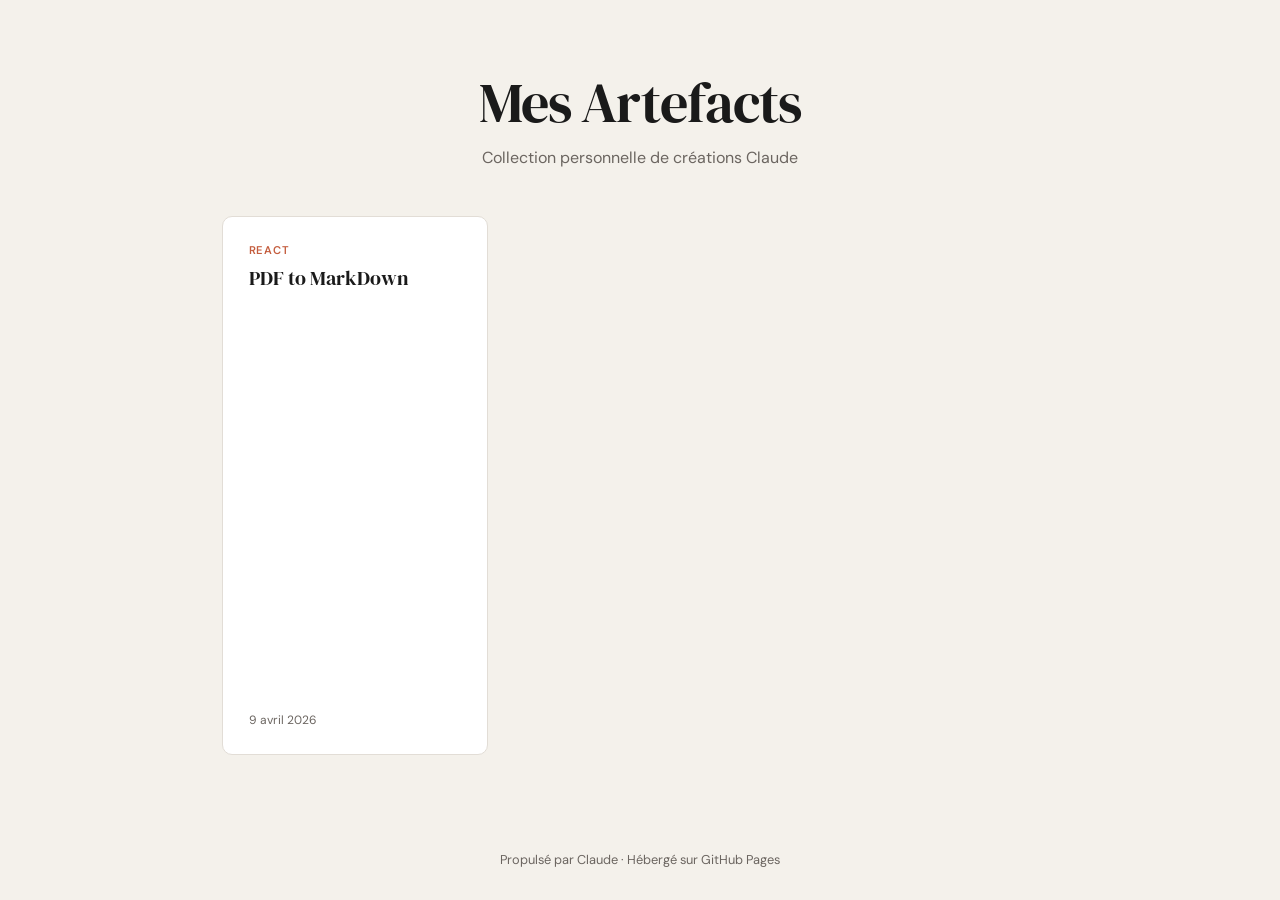
<file: index.html>
<!DOCTYPE html>
<html lang="fr">
<head>
    <meta charset="UTF-8">
    <meta name="viewport" content="width=device-width, initial-scale=1.0">
    <link rel="icon" type="image/png" href="fav.png">
    <title>Mes Outils 🛠️</title>
    <link rel="preconnect" href="https://fonts.googleapis.com">
    <link href="https://fonts.googleapis.com/css2?family=DM+Serif+Display&family=DM+Sans:wght@400;500;600&display=swap" rel="stylesheet">
    <link rel="stylesheet" href="style.css">
</head>
<body>
    <header>
        <h1>Mes Artefacts</h1>
        <p class="subtitle">Collection personnelle de créations Claude</p>
    </header>

    <main id="gallery">
        <!-- Les cartes sont générées automatiquement depuis artefacts.json -->
        <p class="loading">Chargement...</p>
    </main>

    <footer>
        <p>Propulsé par Claude &middot; Hébergé sur GitHub Pages</p>
    </footer>

    <script>
        async function loadArtefacts() {
            const gallery = document.getElementById('gallery');
            try {
                const res = await fetch('artefacts.json');
                const artefacts = await res.json();

                if (artefacts.length === 0) {
                    gallery.innerHTML = '<p class="empty">Aucun artefact pour le moment. Ajoute ton premier !</p>';
                    return;
                }

                // Trier par date décroissante
                artefacts.sort((a, b) => new Date(b.date) - new Date(a.date));

                gallery.innerHTML = artefacts.map(a => `
                    <a href="artefacts/${a.fichier}" class="card">
                        <span class="card-tag">${a.tag || 'artefact'}</span>
                        <h2>${a.titre}</h2>
                        <p>${a.description || ''}</p>
                        <time>${new Date(a.date).toLocaleDateString('fr-BE', { day: 'numeric', month: 'long', year: 'numeric' })}</time>
                    </a>
                `).join('');
            } catch (e) {
                gallery.innerHTML = '<p class="empty">Impossible de charger artefacts.json</p>';
                console.error(e);
            }
        }

        loadArtefacts();
    </script>
</body>
</html>
</file>
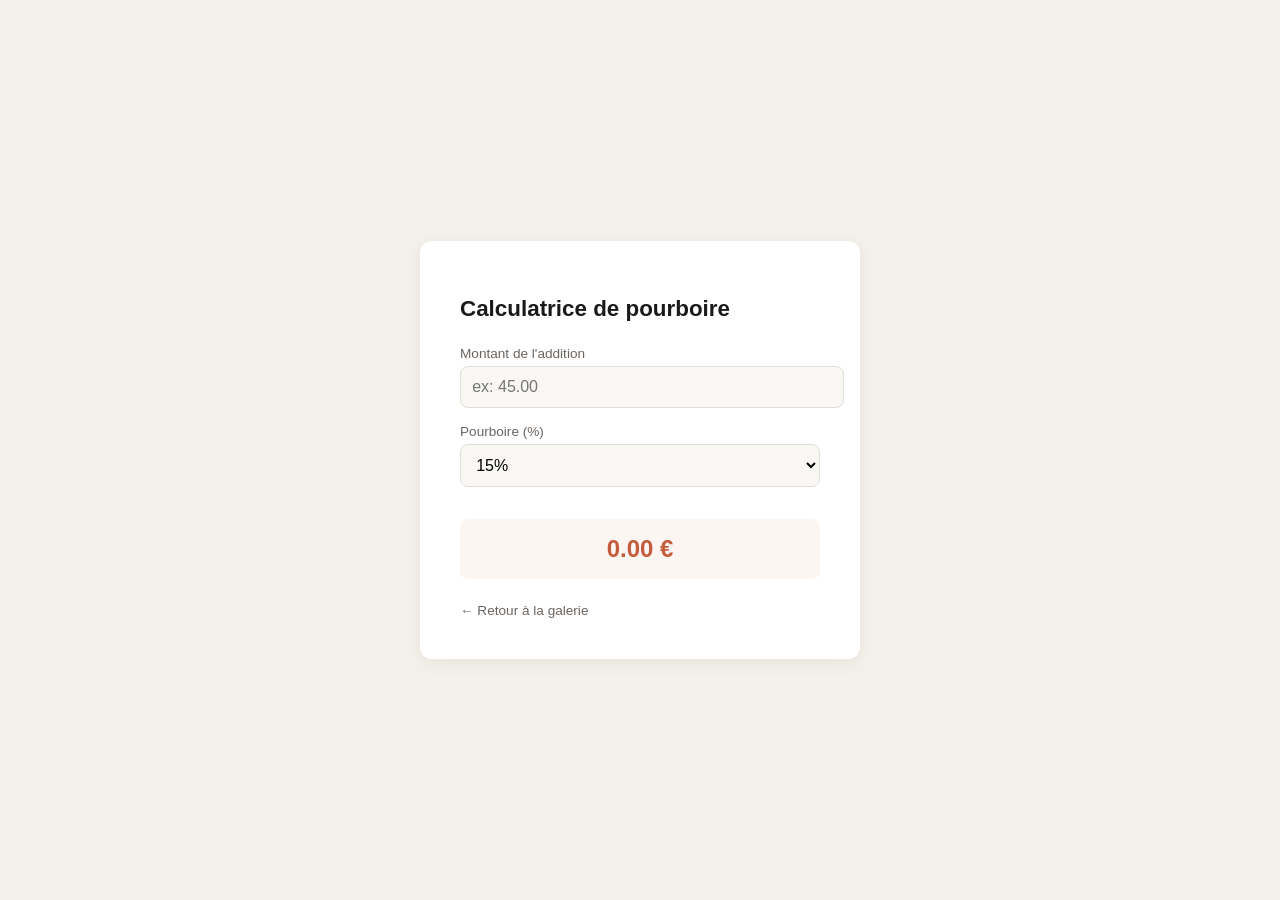
<file: calculatrice-pourboire.html>
<!DOCTYPE html>
<html lang="fr">
<head>
    <meta charset="UTF-8">
    <meta name="viewport" content="width=device-width, initial-scale=1.0">
    <title>Calculatrice de pourboire</title>
    <style>
        body {
            font-family: -apple-system, sans-serif;
            background: #f4f1eb;
            color: #1a1a1a;
            display: flex;
            justify-content: center;
            align-items: center;
            min-height: 100vh;
            margin: 0;
        }
        .container {
            background: #fff;
            border-radius: 12px;
            padding: 2.5rem;
            max-width: 360px;
            width: 90%;
            box-shadow: 0 4px 20px rgba(0,0,0,0.06);
        }
        h1 { font-size: 1.4rem; margin-bottom: 1.5rem; }
        label { display: block; font-size: 0.85rem; color: #6b6560; margin-bottom: 0.3rem; }
        input, select {
            width: 100%;
            padding: 0.7rem;
            border: 1px solid #e2ddd6;
            border-radius: 8px;
            font-size: 1rem;
            margin-bottom: 1rem;
            background: #faf8f5;
        }
        .result {
            margin-top: 1rem;
            padding: 1rem;
            background: #fdf5f2;
            border-radius: 8px;
            text-align: center;
            font-size: 1.5rem;
            font-weight: 600;
            color: #c45d3e;
        }
        .back {
            display: inline-block;
            margin-top: 1.5rem;
            font-size: 0.85rem;
            color: #6b6560;
            text-decoration: none;
        }
        .back:hover { color: #c45d3e; }
    </style>
</head>
<body>
    <div class="container">
        <h1>Calculatrice de pourboire</h1>
        <label for="montant">Montant de l'addition</label>
        <input type="number" id="montant" placeholder="ex: 45.00" oninput="calc()">
        <label for="pourcent">Pourboire (%)</label>
        <select id="pourcent" onchange="calc()">
            <option value="10">10%</option>
            <option value="15" selected>15%</option>
            <option value="20">20%</option>
            <option value="25">25%</option>
        </select>
        <div class="result" id="result">0.00 &euro;</div>
        <a href="../index.html" class="back">&larr; Retour à la galerie</a>
    </div>
    <script>
        function calc() {
            const m = parseFloat(document.getElementById('montant').value) || 0;
            const p = parseInt(document.getElementById('pourcent').value);
            const total = m + (m * p / 100);
            document.getElementById('result').textContent = total.toFixed(2) + ' €';
        }
    </script>
</body>
</html>
</file>
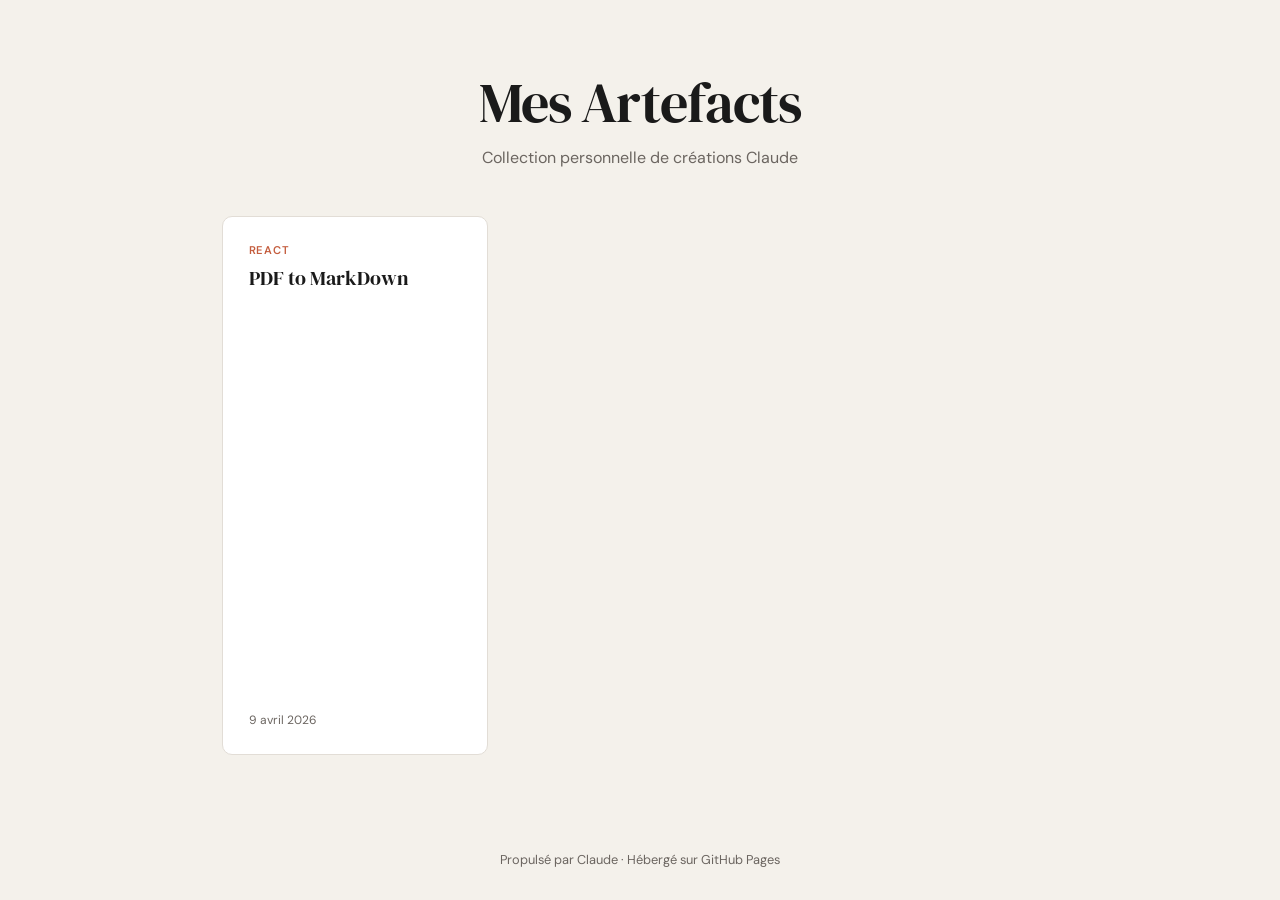
<file: index(1).html>
<!DOCTYPE html>
<html lang="fr">
<head>
    <meta charset="UTF-8">
    <meta name="viewport" content="width=device-width, initial-scale=1.0">
    <title>Mes Artefacts Claude</title>
    <link rel="preconnect" href="https://fonts.googleapis.com">
    <link href="https://fonts.googleapis.com/css2?family=DM+Serif+Display&family=DM+Sans:wght@400;500;600&display=swap" rel="stylesheet">
    <link rel="stylesheet" href="style.css">
</head>
<body>
    <header>
        <h1>Mes Artefacts</h1>
        <p class="subtitle">Collection personnelle de créations Claude</p>
    </header>

    <main id="gallery">
        <!-- Les cartes sont générées automatiquement depuis artefacts.json -->
        <p class="loading">Chargement...</p>
    </main>

    <footer>
        <p>Propulsé par Claude &middot; Hébergé sur GitHub Pages</p>
    </footer>

    <script>
        async function loadArtefacts() {
            const gallery = document.getElementById('gallery');
            try {
                const res = await fetch('artefacts.json');
                const artefacts = await res.json();

                if (artefacts.length === 0) {
                    gallery.innerHTML = '<p class="empty">Aucun artefact pour le moment. Ajoute ton premier !</p>';
                    return;
                }

                // Trier par date décroissante
                artefacts.sort((a, b) => new Date(b.date) - new Date(a.date));

                gallery.innerHTML = artefacts.map(a => `
                    <a href="artefacts/${a.fichier}" class="card">
                        <span class="card-tag">${a.tag || 'artefact'}</span>
                        <h2>${a.titre}</h2>
                        <p>${a.description || ''}</p>
                        <time>${new Date(a.date).toLocaleDateString('fr-BE', { day: 'numeric', month: 'long', year: 'numeric' })}</time>
                    </a>
                `).join('');
            } catch (e) {
                gallery.innerHTML = '<p class="empty">Impossible de charger artefacts.json</p>';
                console.error(e);
            }
        }

        loadArtefacts();
    </script>
</body>
</html>
</file>
<file: style.css>
:root {
    --bg: #f4f1eb;
    --text: #1a1a1a;
    --text-muted: #6b6560;
    --accent: #c45d3e;
    --card-bg: #fff;
    --card-border: #e2ddd6;
    --card-hover: #faf8f5;
    --radius: 10px;
    --font-display: 'DM Serif Display', Georgia, serif;
    --font-body: 'DM Sans', -apple-system, sans-serif;
}

@media (prefers-color-scheme: dark) {
    :root {
        --bg: #1a1815;
        --text: #e8e2d9;
        --text-muted: #9a938a;
        --accent: #e07a5f;
        --card-bg: #242119;
        --card-border: #3a352d;
        --card-hover: #2e291f;
    }
}

* {
    margin: 0;
    padding: 0;
    box-sizing: border-box;
}

body {
    font-family: var(--font-body);
    background: var(--bg);
    color: var(--text);
    min-height: 100vh;
    display: flex;
    flex-direction: column;
}

header {
    padding: 4rem 2rem 2rem;
    text-align: center;
}

header h1 {
    font-family: var(--font-display);
    font-size: clamp(2.2rem, 5vw, 3.5rem);
    font-weight: 400;
    letter-spacing: -0.02em;
    margin-bottom: 0.4rem;
}

.subtitle {
    color: var(--text-muted);
    font-size: 1rem;
    font-weight: 400;
}

/* ---- Gallery grid ---- */

#gallery {
    max-width: 900px;
    width: 100%;
    margin: 0 auto;
    padding: 1rem 2rem 4rem;
    display: grid;
    grid-template-columns: repeat(auto-fill, minmax(260px, 1fr));
    gap: 1.2rem;
    flex: 1;
}

/* ---- Card ---- */

.card {
    display: flex;
    flex-direction: column;
    gap: 0.5rem;
    padding: 1.6rem;
    background: var(--card-bg);
    border: 1px solid var(--card-border);
    border-radius: var(--radius);
    text-decoration: none;
    color: var(--text);
    transition: transform 0.2s ease, box-shadow 0.2s ease, background 0.2s ease;
}

.card:hover {
    transform: translateY(-3px);
    box-shadow: 0 8px 24px rgba(0,0,0,0.08);
    background: var(--card-hover);
}

.card-tag {
    font-size: 0.7rem;
    font-weight: 600;
    text-transform: uppercase;
    letter-spacing: 0.08em;
    color: var(--accent);
    width: fit-content;
}

.card h2 {
    font-family: var(--font-display);
    font-size: 1.25rem;
    font-weight: 400;
    line-height: 1.3;
}

.card p {
    font-size: 0.88rem;
    color: var(--text-muted);
    line-height: 1.5;
}

.card time {
    font-size: 0.75rem;
    color: var(--text-muted);
    margin-top: auto;
    padding-top: 0.5rem;
}

/* ---- States ---- */

.loading, .empty {
    grid-column: 1 / -1;
    text-align: center;
    color: var(--text-muted);
    padding: 3rem 0;
}

/* ---- Footer ---- */

footer {
    text-align: center;
    padding: 2rem;
    color: var(--text-muted);
    font-size: 0.8rem;
}
</file>
